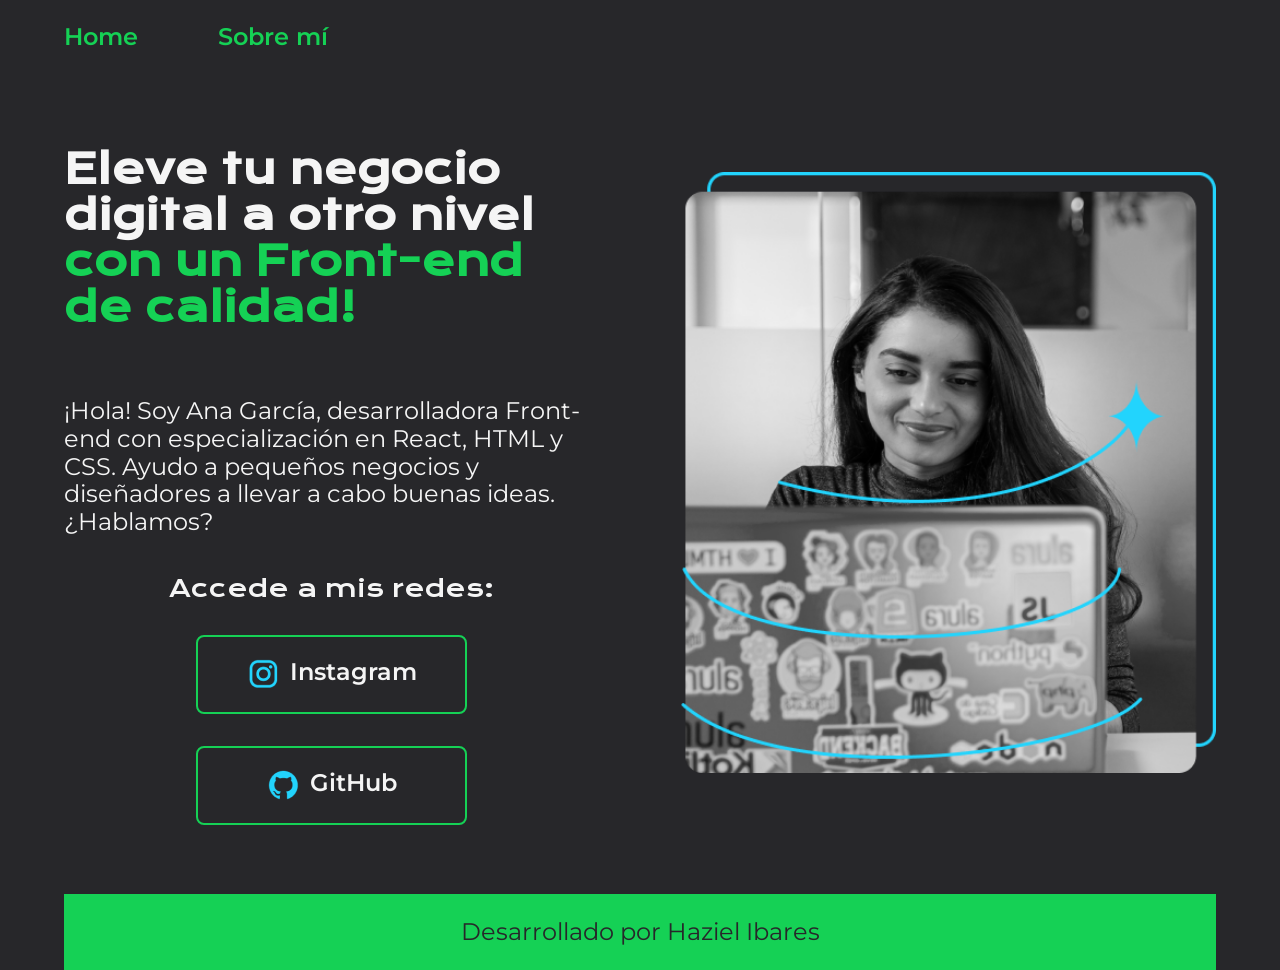
<file: index.html>
<!DOCTYPE html>
<html lang="es-mx">
  <head>
    <meta charset="UTF-8" />
    <meta http-equiv="X-UA-Compatible" content="IE=edge" />
    <meta name="viewport" content="width=device-width, initial-scale=1.0" />
    <title>Portafolio</title>
    <link rel="stylesheet" href="styles/normalize.css" />
    <link rel="stylesheet" href="styles/style.css" />
  </head>
  <body>
    <header class="header">
      <nav class="header__nav">
        <a class="header__nav__link" href="index.html">Home</a>
        <a class="header__nav__link" href="about.html">Sobre mí</a>
      </nav>
    </header>
    <main class="presentacion">
      <section class="presentacion__contenido">
        <h1 class="presentacion__contenido__titulo">
          Eleve tu negocio digital a otro nivel
          <strong class="titulo-destaque">con un Front-end de calidad! </strong>
        </h1>
        <p class="presentacion__contenido__texto">
          ¡Hola! Soy Ana García, desarrolladora Front-end con especialización en
          React, HTML y CSS. Ayudo a pequeños negocios y diseñadores a llevar a
          cabo buenas ideas. ¿Hablamos?
        </p>
        <div class="presentacion__enlaces">
          <h2 class="presentacion__enlaces__subtitulo">Accede a mis redes:</h2>
          <a class="presentacion__enlaces__link" href="https://instagram.com/">
            <img src="assets/instagram.png" alt="Instagram" />
            Instagram</a
          >

          <a class="presentacion__enlaces__link" href="https://github.com/">
            <img src="assets/github.png" alt="GitHub" />
            GitHub</a
          >
        </div>
      </section>
      <img
        class="presentacion__imagen"
        src="assets/Imagem.png"
        alt="Foto de Ana García desarrolando un proyecto"
      />
    </main>
    <footer class="footer">
      <p>Desarrollado por Haziel Ibares</p>
    </footer>
  </body>
</html>
</file>
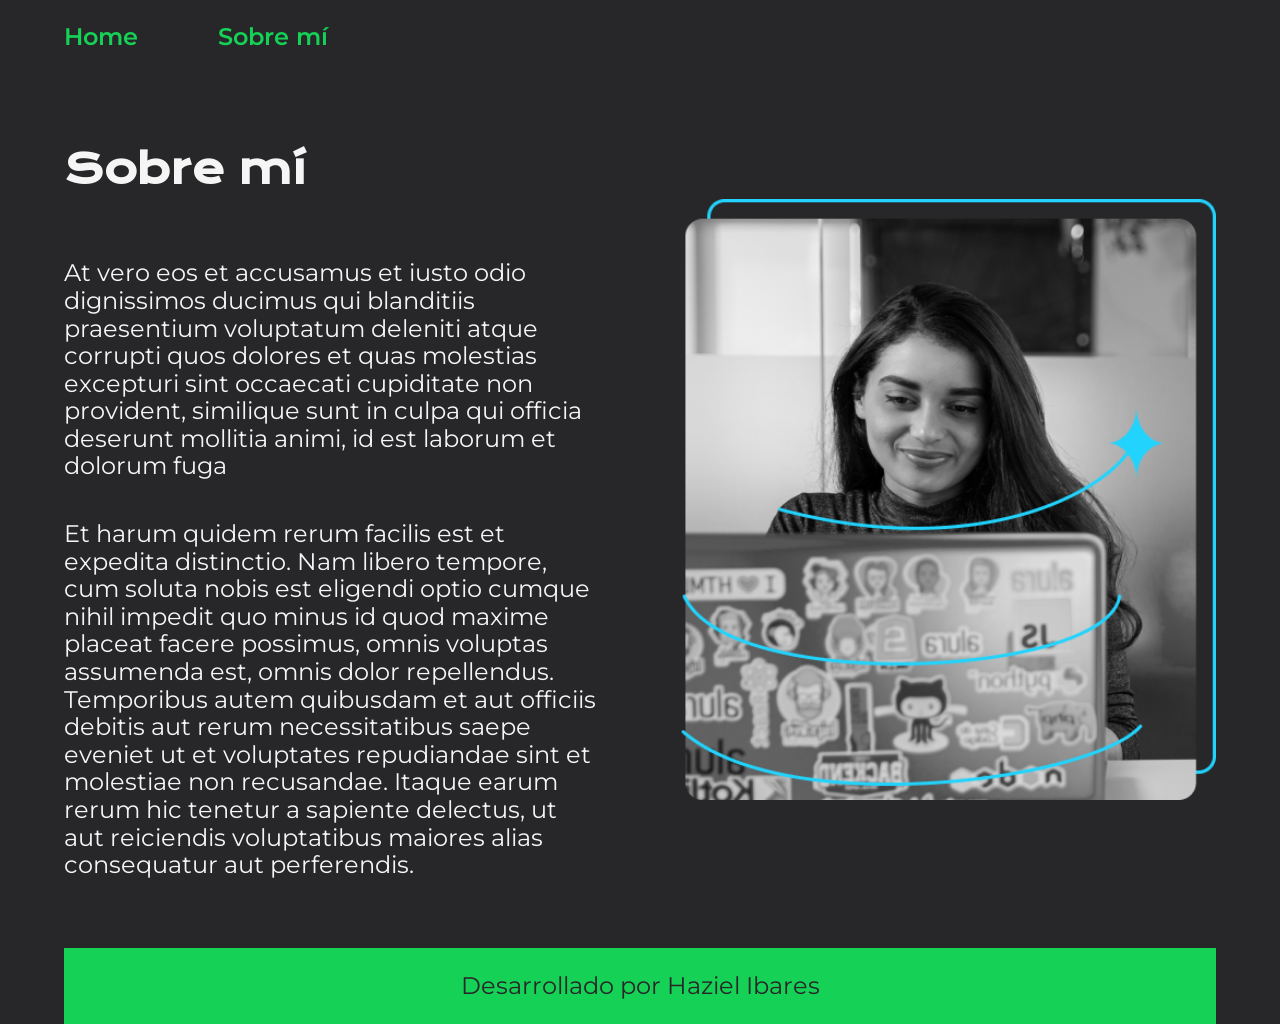
<file: about.html>
<!DOCTYPE html>
<html lang="es-mx">
  <head>
    <meta charset="UTF-8" />
    <meta name="viewport" content="width=device-width, initial-scale=1.0" />
    <title>Sobre mí</title>
    <link rel="stylesheet" href="styles/normalize.css" />
    <link rel="stylesheet" href="styles/style.css" />
  </head>
  <body>
    <header class="header">
      <nav class="header__nav">
        <a class="header__nav__link" href="index.html">Home</a>
        <a class="header__nav__link" href="about.html">Sobre mí</a>
      </nav>
    </header>

    <main class="presentacion">
      <section class="presentacion__contenido">
        <h1 class="presentacion__contenido__titulo">Sobre mí</h1>
        <p class="presentacion__contenido__texto">
          At vero eos et accusamus et iusto odio dignissimos ducimus qui
          blanditiis praesentium voluptatum deleniti atque corrupti quos dolores
          et quas molestias excepturi sint occaecati cupiditate non provident,
          similique sunt in culpa qui officia deserunt mollitia animi, id est
          laborum et dolorum fuga
        </p>
        <p class="presentacion__contenido__texto">
          Et harum quidem rerum facilis est et expedita distinctio. Nam libero
          tempore, cum soluta nobis est eligendi optio cumque nihil impedit quo
          minus id quod maxime placeat facere possimus, omnis voluptas assumenda
          est, omnis dolor repellendus. Temporibus autem quibusdam et aut
          officiis debitis aut rerum necessitatibus saepe eveniet ut et
          voluptates repudiandae sint et molestiae non recusandae. Itaque earum
          rerum hic tenetur a sapiente delectus, ut aut reiciendis voluptatibus
          maiores alias consequatur aut perferendis.
        </p>
      </section>

      <img
        class="presentacion__imagen"
        src="assets/Imagem.png"
        alt="Foto de Ana García desarrolando un proyecto"
      />
    </main>

    <footer class="footer">
      <p>Desarrollado por Haziel Ibares</p>
    </footer>
  </body>
</html>
</file>
<file: styles/style.css>
@import url("https://fonts.googleapis.com/css2?family=Krona+One&family=Montserrat:ital,wght@0,100..900;1,100..900&display=swap");

:root{
  --color-primario: #27272A;
  --color-secundario: #F5F5F5;
  --color-terciario: #15D155;
  --color-cover: #272727;
  --fuente-primaria: 'Montserrat', sans-serif;
  --fuente-secundaria: 'Krona One', sans-serif;
}

* {
  padding: 0;
  margin: 0;
}

body {
  box-sizing: border-box;
  background-color: var(--color-primario);
  color: var(--color-secundario);
  padding: 0 5%; 
}

.header{
  padding: 2% 0 0 0;
}

.header__nav{
  display: flex;
  gap: 80px;
}

.header__nav__link{
  font-family: var(--fuente-primaria);
  font-size: 1.5rem;
  font-weight: 600;
  text-decoration: none;
  color: var(--color-terciario);
}

.presentacion {
  display: flex;
  align-items: center;
  padding: 6% 0;
  justify-content: space-between;
  gap: 82px;
}

.presentacion__contenido {
  width: 50%;
  display: flex;
  flex-direction: column;
  gap: 40px;
}

.presentacion__contenido__titulo {
  font-size: 2.5rem;
  font-family: var(--fuente-secundaria);
}

.titulo-destaque {
  color: var(--color-terciario);
}

.presentacion__contenido__texto {
  font-size: 1.5rem;
  font-family: var(--fuente-primaria);
}

.presentacion__enlaces{
  display: flex;
  justify-content: space-between;
  flex-direction: column;
  align-items: center;
  gap: 32px;
}

.presentacion__enlaces__subtitulo{
  font-family: var(--fuente-secundaria);
  font-size: 1.5rem;
  font-weight: 400;
}

.presentacion__enlaces__link{
  width: 50%;
  text-align: center;
  padding: 21.5px 0;
  border-radius: 8px;
  font-family: var(--fuente-primaria);
  font-size: 1.5rem;
  font-weight: 600;
  text-decoration: none;
  color: var(--color-secundario);
  border: 2px solid var(--color-terciario);
  display: flex;
  justify-content: center;
  gap: 10px;
}

.presentacion__enlaces__link:hover{
  cursor: pointer;
  background-color: var(--color-cover);
}

.presentacion__imagen{
  width: 50%;
}

.footer {
  background-color: var(--color-terciario);
  padding: 24px;
  color: var(--color-primario);
  text-align: center;
  font-family: var(--fuente-primaria);
  font-size: 1.5rem;
  font-weight: 400;
}

@media (max-width: 1024px) {
  .header{
    padding: 2% 0 4% 0;
  }

  .header__nav{
    justify-content: center;
    gap: 40px;
  }

  .presentacion {
    flex-direction: column-reverse;
    align-items: center;
  }

  .presentacion__contenido {
    width: 100%;
    text-align: center;
  }

  .presentacion__imagen {
    width: 100%;
  }
}
</file>
